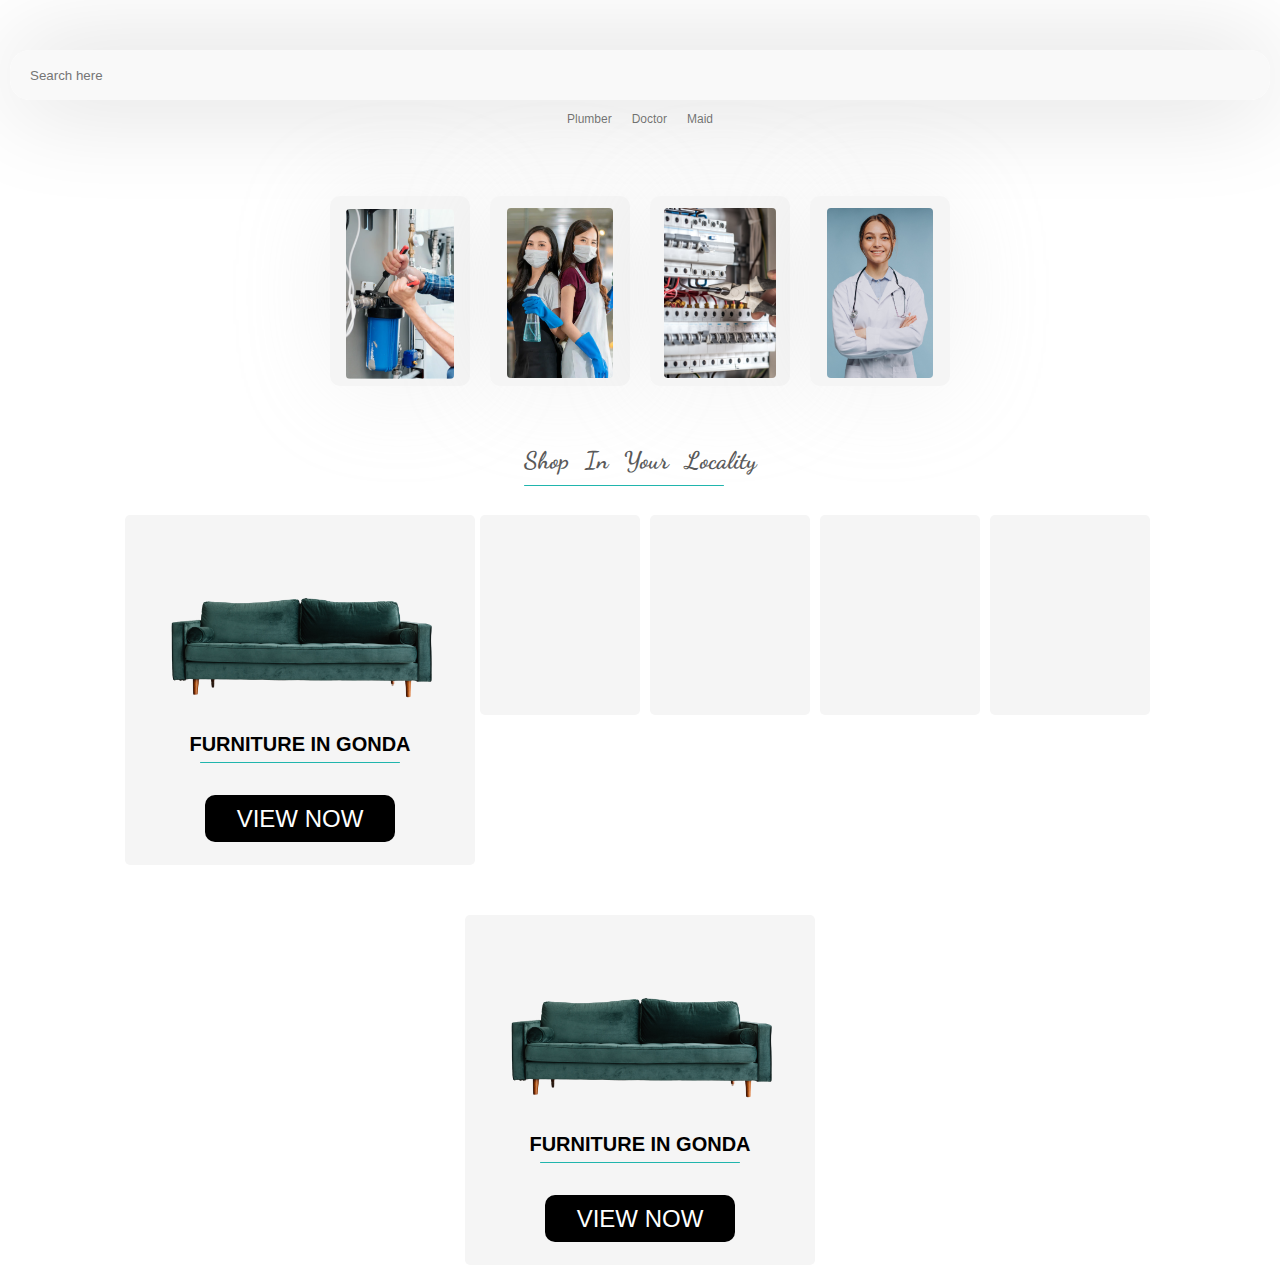
<file: index.html>
<!DOCTYPE html>
<html lang="en">
  <head>
    <meta charset="UTF-8" />
    <meta http-equiv="X-UA-Compatible" content="IE=edge" />
    <meta name="viewport" content="width=device-width, initial-scale=1.0" />
    <title>onsite</title>
    <link rel="stylesheet" href="css/style.css" />
    <style> @import url('https://fonts.googleapis.com/css2?family=Dancing+Script&display=swap'); </style>
    <style>
      @import url("https://fonts.googleapis.com/css2?family=Dancing+Script&display=swap");
    </style>
    <script src="app.js"></script>
  </head>
  <body>


    
    <div class="search">
      <input type="search" placeholder="Search here" />
    </div>
    <!-- Nav of services -->
    <div class="listofservices">
      <li>Plumber</li>
      <li>Doctor</li>
      <li>Maid</li>
    </div>

    <!-- Services We Offer -->

    <div class="services">

      <div class="service">
        <a href="plumber.html">
          <button style="border: none; background-color: transparent;">
            <img src="imgs/plumber.png" />
          </button>
        </a>
      </div>

      <div class="service">
        <img src="imgs/maid.png" />
      </div>

      <div class="service">
        <img src="/imgs/Electrician.png" />
      </div>

      <div class="service">
        <img src="imgs/doctor.jpg" />
      </div>
    </div>
    <!-- Our Services -->

    <div class="lable">
      <h2>Shop In Your Locality</h2>
      <span class="line"></span>
    </div>

    <!-- Shops in locality -->
    <div class="shopsinlocality">
<!-- bigcard -->
      <div class="shopsbigcard">
        <img src="imgs/sofa.png" />
        <h1>FURNITURE IN GONDA</h1>
        <span style="margin-top: -10px" class="line"></span>
        <h2>VIEW NOW</h2>
      </div>
<!-- bigcard -->
<!-- smallcard -->
      <div class="shpssmallcard"></div>
      <div class="shpssmallcard"></div>
      <div class="shpssmallcard"></div>
      <div class="shpssmallcard"></div>
<!-- smallcard -->
<!-- bigcard -->
<div class="shopsbigcard">
    <img src="imgs/sofa.png" />
    <h1>FURNITURE IN GONDA</h1>
    <span style="margin-top: -10px" class="line"></span>
    <h2>VIEW NOW</h2>
  </div>
<!-- bigcard -->
</div>


<div class="navbottom">
  <div class="navbar">
    
  </div>
</div>



  </body>
</html>
</file>
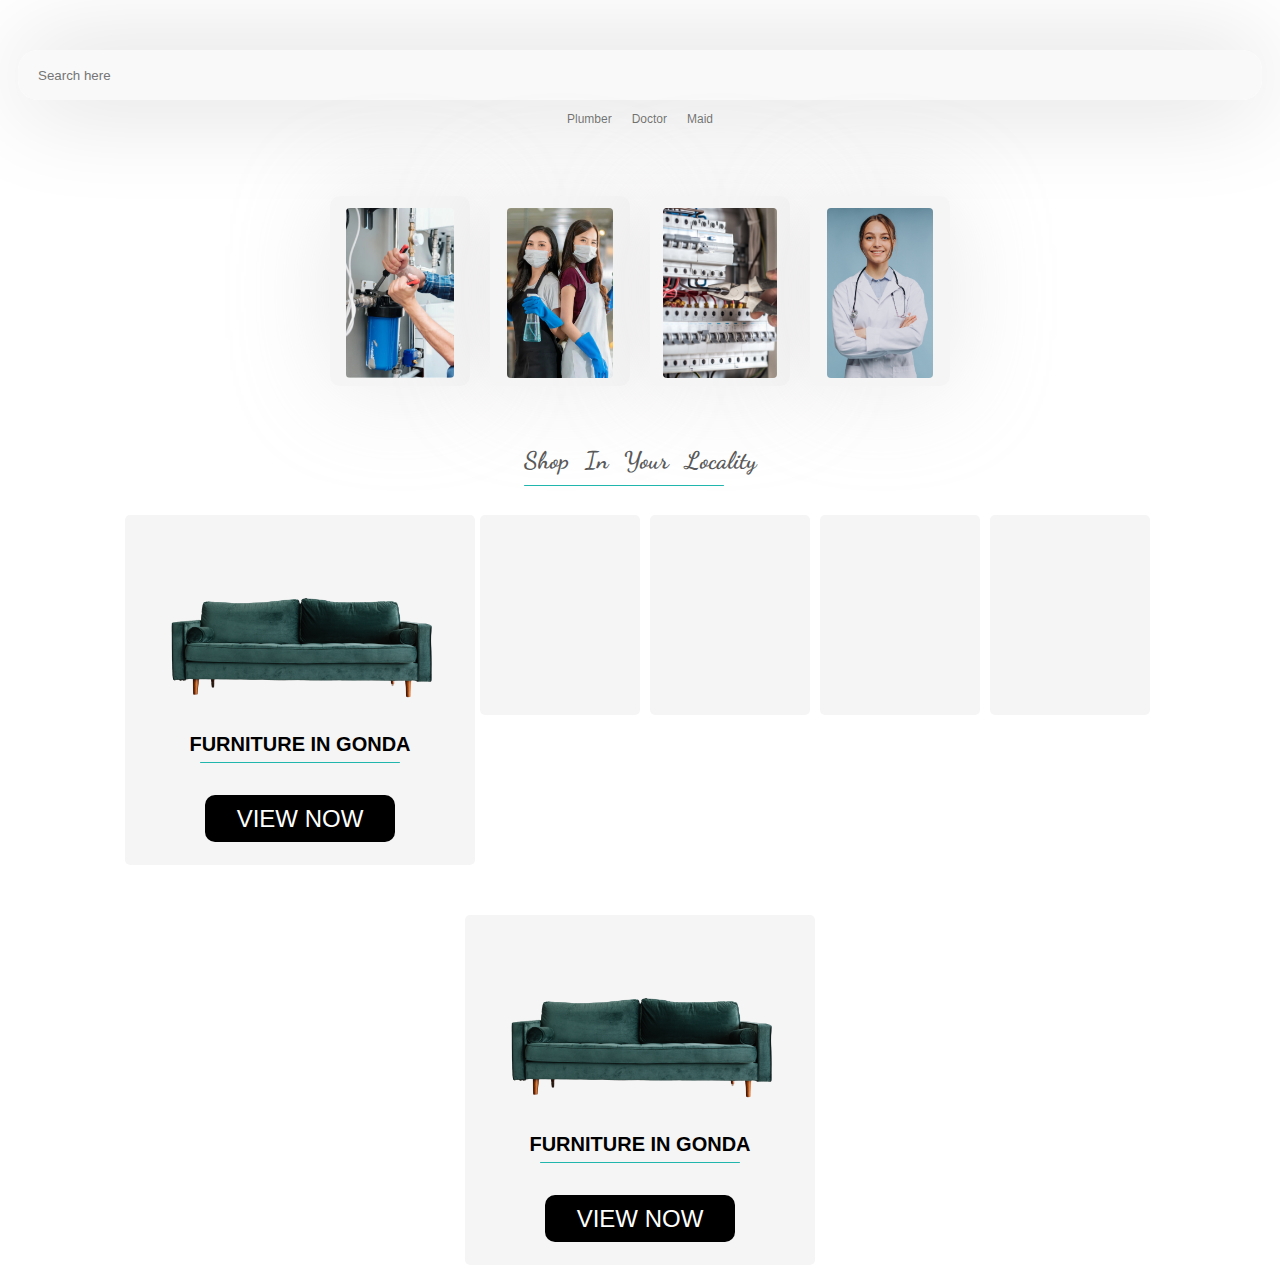
<file: imgs/index.html>
<!DOCTYPE html>
<html lang="en">
  <head>
    <meta charset="UTF-8" />
    <meta http-equiv="X-UA-Compatible" content="IE=edge" />
    <meta name="viewport" content="width=device-width, initial-scale=1.0" />
    <title>onsite</title>
    <link rel="stylesheet" href="style.css" />
    <style> @import url('https://fonts.googleapis.com/css2?family=Dancing+Script&display=swap'); </style>
    <style>
      @import url("https://fonts.googleapis.com/css2?family=Dancing+Script&display=swap");
    </style>
  </head>
  <body>
    <div class="search">
      <input type="search" placeholder="Search here" />
    </div>
    <!-- Nav of services -->
    <div class="listofservices">
      <li>Plumber</li>
      <li>Doctor</li>
      <li>Maid</li>
    </div>

    <!-- Services We Offer -->

    <div class="services">
      <div class="service">
        <img src="imgs/plumber.png" />
      </div>

      <div class="service">
        <img src="imgs/maid.png" />
      </div>

      <div class="service">
        <img src="imgs/electrician.jpg" />
      </div>

      <div class="service">
        <img src="imgs/doctor.jpg" />
      </div>
    </div>
    <!-- Our Services -->

    <div class="lable">
      <h2>Shop In Your Locality</h2>
      <span class="line"></span>
    </div>

    <!-- Shops in locality -->
    <div class="shopsinlocality">
<!-- bigcard -->
      <div class="shopsbigcard">
        <img src="imgs/sofa.png" />
        <h1>FURNITURE IN GONDA</h1>
        <span style="margin-top: -10px" class="line"></span>
        <h2>VIEW NOW</h2>
      </div>
<!-- bigcard -->
<!-- smallcard -->
      <div class="shpssmallcard"></div>
      <div class="shpssmallcard"></div>
      <div class="shpssmallcard"></div>
      <div class="shpssmallcard"></div>
<!-- smallcard -->
<!-- bigcard -->
<div class="shopsbigcard">
    <img src="imgs/sofa.png" />
    <h1>FURNITURE IN GONDA</h1>
    <span style="margin-top: -10px" class="line"></span>
    <h2>VIEW NOW</h2>
  </div>
<!-- bigcard -->
    </div>
  </body>
</html>
</file>
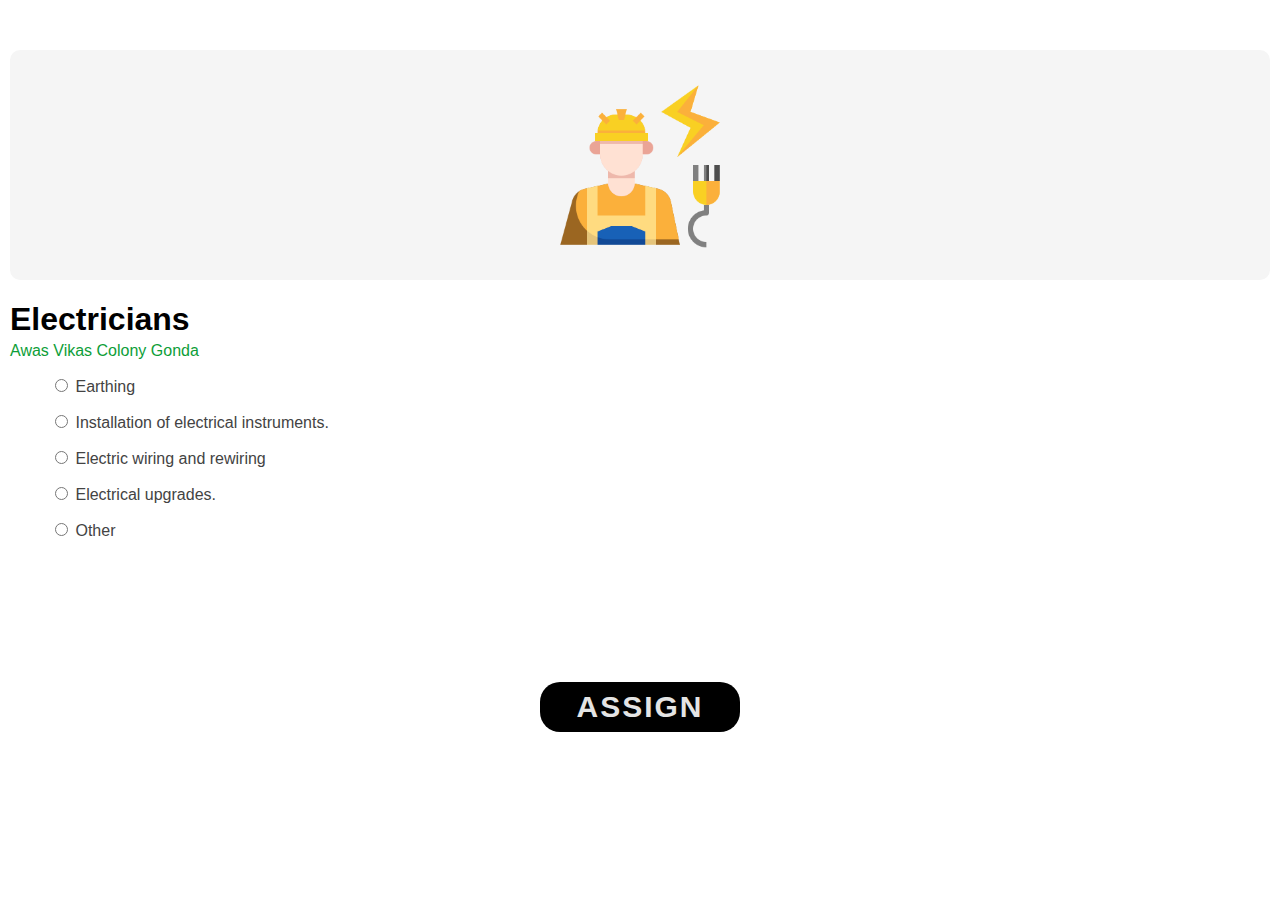
<file: electrician.html>
<!DOCTYPE html>
<html lang="en">
  <head>
    <meta charset="UTF-8" />
    <meta http-equiv="X-UA-Compatible" content="IE=edge" />
    <meta name="viewport" content="width=device-width, initial-scale=1.0" />
    <title>plumbering</title>
    <link rel="stylesheet" href="css/plumber.css">
</head>
<body>
    <div class="plumber">
        <div class="logo">
            <img height="170px" src="imgs/edelectrician.png" alt="" />
        </div>
      <form action="">
        <!-- title -->
          <h1>Electricians </h1>
          <p>Awas Vikas Colony Gonda</p>
        <!-- Types of services --> 
        <li>
          <ul>
            <input type="radio" name = "h" />
            <label for="">Earthing</label>
          </ul>

          <ul>
            <input type="radio" name = "h" />
            <label for="">Installation of electrical instruments.</label>
          </ul>

          <ul>
            <input type="radio" name = "h" />
            <label for="">Electric wiring and rewiring</label>
          </ul>

          <ul>
            <input type="radio" name = "h" />
            <label for="">Electrical upgrades.</label>
          </ul>

          <ul>
            <input type="radio" name = "h" />
            <label for="">Other</label>
          </ul>

          

        
        </li>
        <center>

            <button>ASSIGN</button>
        </center>
      </form>


    </div>
  </body>
</html>
</file>
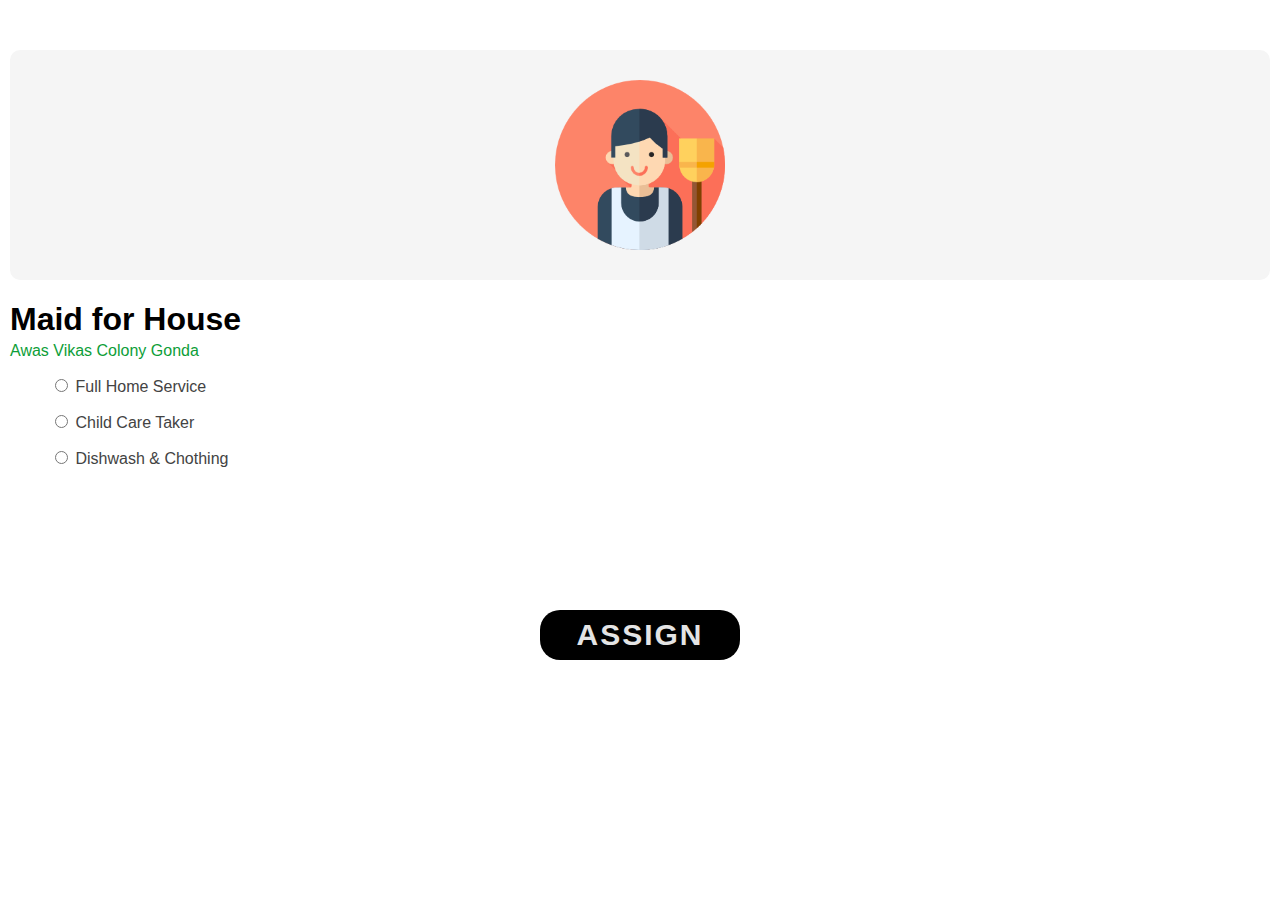
<file: maid.html>
<!DOCTYPE html>
<html lang="en">
  <head>
    <meta charset="UTF-8" />
    <meta http-equiv="X-UA-Compatible" content="IE=edge" />
    <meta name="viewport" content="width=device-width, initial-scale=1.0" />
    <title>plumbering</title>
    <link rel="stylesheet" href="css/plumber.css">
</head>
<body>
    <div class="plumber">
        <div class="logo">
            <img height="170px" src="imgs/lmaid.png" alt="" />
        </div>
      <form action="">
        <!-- title -->
          <h1>Maid for House</h1>
          <p>Awas Vikas Colony Gonda</p>
        <!-- Types of services --> 
        <li>
          <ul>
            <input type="radio" name = "h" />
            <label for="">Full Home Service</label>
          </ul>

          <ul>
            <input type="radio" name = "h" />
            <label for="">Child Care Taker</label>
          </ul>

          <ul>
            <input type="radio" name = "h" />
            <label for="">Dishwash & Chothing</label>
          </ul>

        
        </li>
        <center>

            <button>ASSIGN</button>
        </center>
      </form>


    </div>
  </body>
</html>
</file>
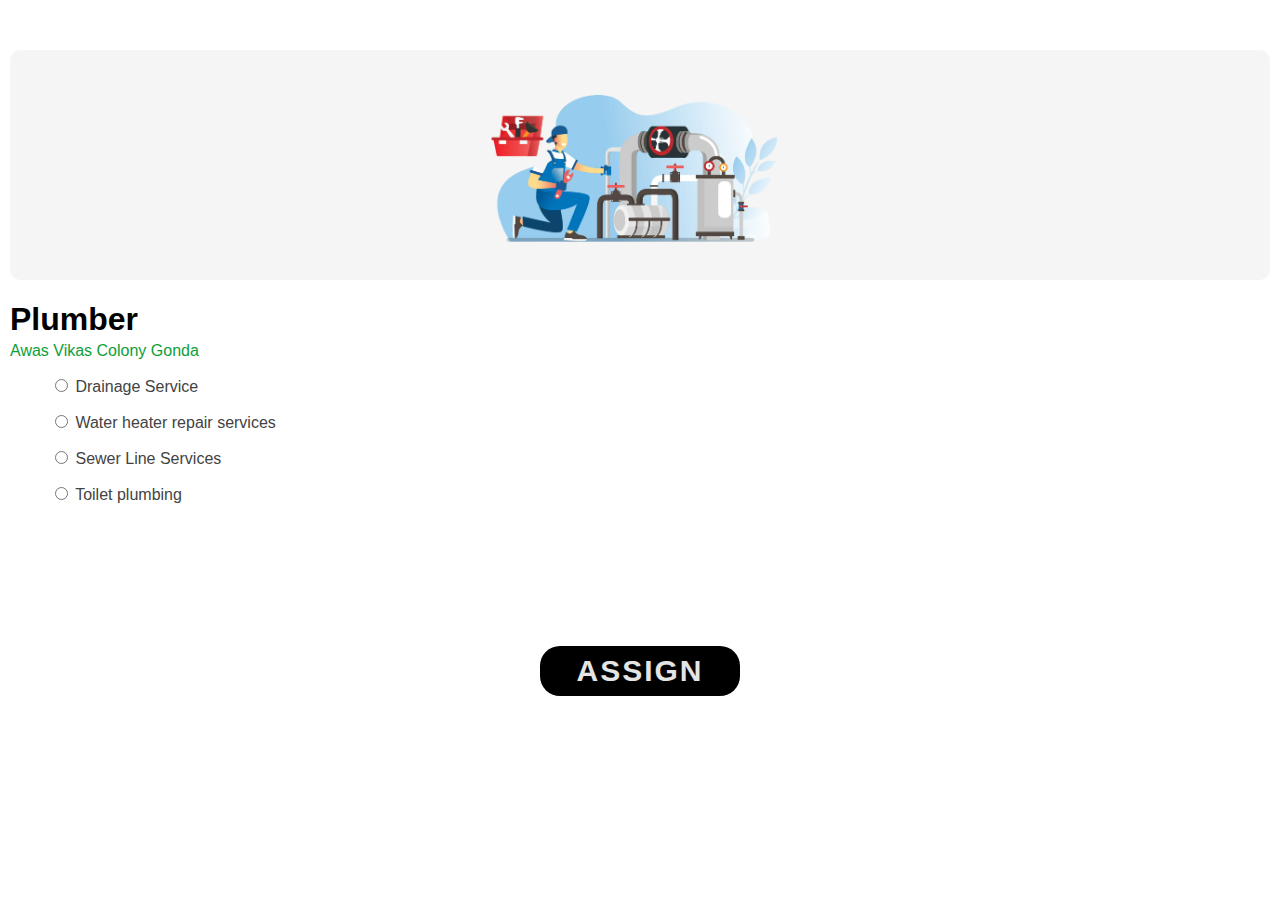
<file: plumber.html>
<!DOCTYPE html>
<html lang="en">
  <head>
    <meta charset="UTF-8" />
    <meta http-equiv="X-UA-Compatible" content="IE=edge" />
    <meta name="viewport" content="width=device-width, initial-scale=1.0" />
    <title>plumbering</title>
    <link rel="stylesheet" href="css/plumber.css">
</head>
<body>
    <div class="plumber">
        <div class="logo">
            <img height="170px" src="imgs/plumvector.png" alt="" />
        </div>
      <form action="">
        <!-- title -->
          <h1>Plumber</h1>
          <p>Awas Vikas Colony Gonda</p>
        <!-- Types of services --> 
        <li>
          <ul>
            <input type="radio" name = "h" />
            <label for="">Drainage Service</label>
          </ul>

          <ul>
            <input type="radio" name = "h" />
            <label for="">Water heater repair services</label>
          </ul>

          <ul>
            <input type="radio" name = "h" />
            <label for="">Sewer Line Services</label>
          </ul>

          <ul>
            <input type="radio" name = "h" />
            <label for="">Toilet plumbing</label>
          </ul>
        </li>
        <center>

            <button>ASSIGN</button>
        </center>
      </form>


    </div>
  </body>
</html>
</file>
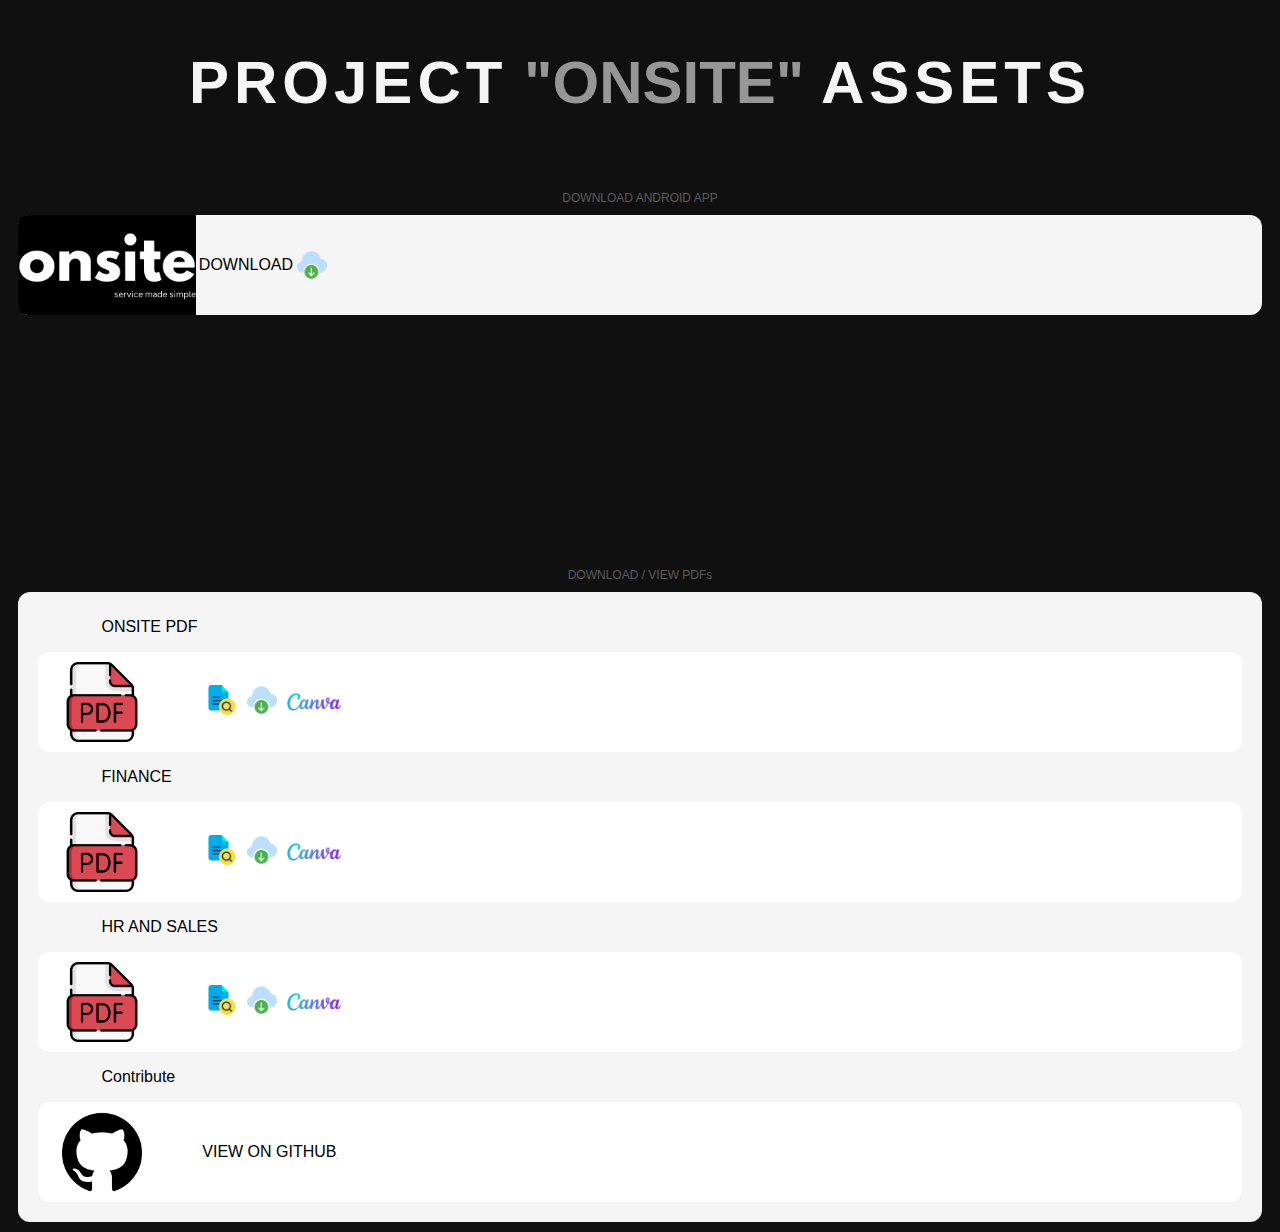
<file: PROJECT.html>
<!DOCTYPE html>
<html lang="en">
<head>
    <meta charset="UTF-8">
    <meta http-equiv="X-UA-Compatible" content="IE=edge">
    <meta name="viewport" content="width=device-width, initial-scale=1.0">
    <title>onsite/Assets</title>
    <link rel="stylesheet" href="PROJECT.css">
</head>
<body>



<div class="heading">
    <h1>
         <span style="letter-spacing: 5px;">PROJECT</span>  
         <span style="color: rgb(150, 150, 150);">"ONSITE"</span> <span style="letter-spacing: 5PX;">ASSETS</span></h1>
         <br>
</div>



    <!-- App Download -->

    <div class="lab">DOWNLOAD ANDROID APP</div>
    <div class="appdownload">
        <img class="applogo" src="assets/onsite.png" alt="logo">
<a href="https://www.mediafire.com/file/983a98jo38lpudo/onsiteapk.apk/file">
    <div class="DOWNLOADBUTTON">
        <span style="color: black; text-decoration: underline white;">DOWNLOAD</span>
        <img src="assets/download.png" alt="" class="down">
    </div>
</a>



        </div>

    <!-- PDF Download -->
        
    <div class="lab">DOWNLOAD / VIEW PDFs</div>

    

    <div class="pdfdownload">

        <p class="lable">
            ONSITE PDF
        </p>


<div class="onsitepdf">
    <img class="pdflogo" src="assets/pdf.png">

    <!-- View -->
    <a href=" https://www.canva.com/design/DAFUqqttYxA/GUYm9J33_5halsE_R1OW_g/watch?utm_content=DAFUqqttYxA&utm_campaign=designshare&utm_medium=link&utm_source=publishsharelink"><img class="options" src="assets/view.png"></a>
    
    <!-- Download -->
   <a href="https://www.mediafire.com/file/p4wziyuoh1a7z9v/onsite.pdf/file"> <img class="options" src="assets/download.png"></a>

    <!-- Canva -->
    <img class="options" src="assets/canva.png">
</div>








<p class="lable">
    FINANCE
</p>
<div class="onsitepdf">
    <img class="pdflogo" src="assets/pdf.png" alt="">

    <!-- View -->
   <a href="https://www.canva.com/design/DAFVCLazUGQ/pmKRE8HVsloouKQbOyiugw/view?utm_content=DAFVCLazUGQ&utm_campaign=designshare&utm_medium=link&utm_source=publishsharelink
   "> <img class="options" src="assets/view.png"></a>
    
    <!-- Download -->
   <a href="https://www.mediafire.com/file/a2f3ob11ju827ey/FINANCE.pdf/file"> <img class="options" src="assets/download.png"></a>

    <!-- Canva -->
    <img class="options" src="assets/canva.png">
</div>










<p class="lable">
    HR AND SALES
</p>
<div class="onsitepdf">
    <img class="pdflogo" src="assets/pdf.png" alt="">

    <!-- View -->
    <a href=" https://www.canva.com/design/DAFVCscKVNU/jJ0o_pclCZFLcfjqWlQmuw/view?utm_content=DAFVCscKVNU&utm_campaign=designshare&utm_medium=link&utm_source=publishsharelink
    "><img class="options" src="assets/view.png"></a>
    
    <!-- Download -->
   <a href="https://www.mediafire.com/file/rbuoe1d7gfy53bj/HR.pdf/file"> <img class="options" src="assets/download.png"></a>

    <!-- Canva -->
    <img class="options" src="assets/canva.png">
</div>





<p class="lable">
    Contribute
</p>
<div class="onsitepdf">
    <img class="pdflogo" src="assets/github.png" alt="">
    <a href="https://github.com/UtkarshVerma-Coder/onsitesecret"><P  style="font-family: 'Gill Sans', 'Gill Sans MT', Calibri, 'Trebuchet MS', sans-serif; color: black; text-decoration: underline white;">VIEW ON GITHUB</P></a>
    

</div>




<!-- VIWE -->
<!-- 
    ONSITE  https://www.canva.com/design/DAFUqqttYxA/GUYm9J33_5halsE_R1OW_g/watch?utm_content=DAFUqqttYxA&utm_campaign=designshare&utm_medium=link&utm_source=publishsharelink


    FINANCE  https://www.canva.com/design/DAFVCLazUGQ/pmKRE8HVsloouKQbOyiugw/view?utm_content=DAFVCLazUGQ&utm_campaign=designshare&utm_medium=link&utm_source=publishsharelink

    HR AND SALES

    https://www.canva.com/design/DAFVCscKVNU/jJ0o_pclCZFLcfjqWlQmuw/view?utm_content=DAFVCscKVNU&utm_campaign=designshare&utm_medium=link&utm_source=publishsharelink


 -->


<!-- DOWNLOAD PDF -->
<!-- ONSITE  :  https://www.mediafire.com/file/p4wziyuoh1a7z9v/onsite.pdf/file

FINANCE  :  https://www.mediafire.com/file/a2f3ob11ju827ey/FINANCE.pdf/file

HR :   https://www.mediafire.com/file/rbuoe1d7gfy53bj/HR.pdf/file
 -->

<!-- APP -->


</body>
</html>
</file>
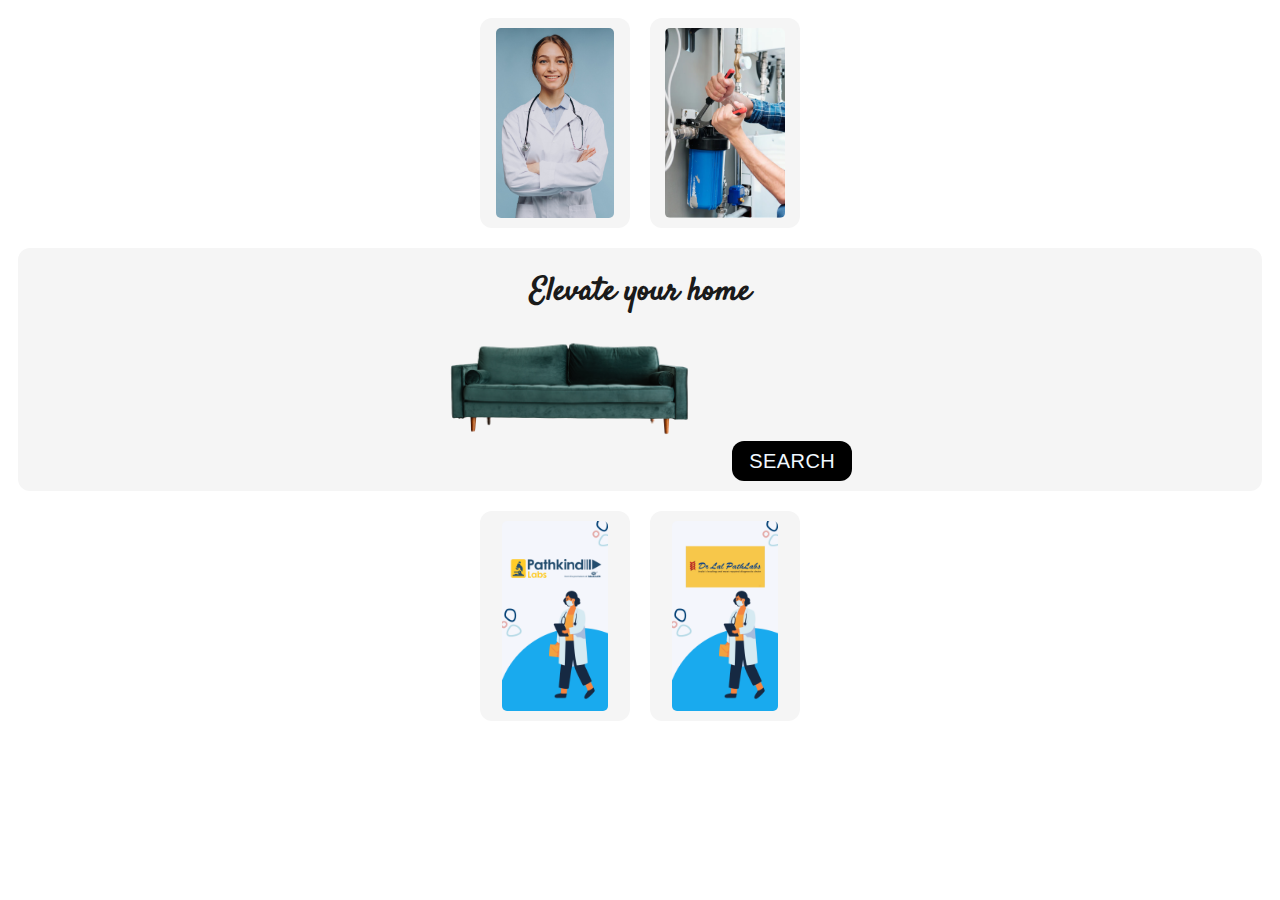
<file: services.html>
<!DOCTYPE html>
<html lang="en">
<head>
    <meta charset="UTF-8">
    <meta http-equiv="X-UA-Compatible" content="IE=edge">
    <meta name="viewport" content="width=device-width, initial-scale=1.0">
    <title>All Services</title>
    <link rel="stylesheet" href="css/services.css">
    <link rel="preconnect" href="https://fonts.googleapis.com"><link rel="preconnect" href="https://fonts.gstatic.com" crossorigin><link href="https://fonts.googleapis.com/css2?family=Dancing+Script&family=Satisfy&display=swap" rel="stylesheet">
</head>
<body>
    <div class="services">

        <!-- Doctor -->
        <div class="servicesbox1">
            <img class="smallimgs" src="imgs/doctor.jpg">
        </div>



        <!-- Plumber -->
        <div class="servicesbox1">
            <img class="smallimgs" src="imgs/plumber.png">
        </div>



        


<!-- Furnitures NEARBY -->
        <div class="servicesbox2">
                <h1>Elevate your home</h1>
                <img height="200px" src="imgs/sofa.png">
                <button>SEARCH</button>
        </div>






        <!-- tests -->
        <div class="servicesbox1">
            <img class="smallimgs" src="imgs/test1.png">
        </div>
        <!-- tests -->
        <div class="servicesbox1">
            <img class="smallimgs" src="imgs/test2.png">
        </div>

    </div>
</body>
</html>
</file>
<file: css/style.css>
/* body */
body{
    user-select: none;
    margin: 0;
    font-family: 'Lucida Sans', 'Lucida Sans Regular', 'Lucida Grande', 'Lucida Sans Unicode', Geneva, Verdana, sans-serif;
}



.search{
    margin: 10px;
    margin-top: 50px;
    display: flex;
    justify-content: center;
}
.search input{
    outline: none;
    height: 50px;
    width: 100%;
    border-radius: 20px;
    border: 0ch;
    background-color: rgba(249, 249, 249, 0.993);
    padding-left: 20px;
    box-shadow: 1px 1px 100px 1px rgba(0, 0, 0, 0.174);
}


/* nav of services */
.listofservices{
    display: flex;
    list-style: none;
    justify-content: center;
}
.listofservices li{
    margin: 10px;
    font-size: 12px;
    color: rgba(0, 0, 0, 0.558);
    margin-top: 2px;
}


/*Services We Offer */
.services{
    display: flex;
    flex-wrap: wrap;
    justify-content: center;
    margin-top: 50px;
}
/* White box of service */
.service{
    height: 190px;
    width: 140px;
    background-color: whitesmoke;
    box-shadow: 1px 1px 100px 1px rgba(197, 194, 194, 0.199);
    border-radius: 10px;
    margin: 10px;
    display: flex;
    justify-content: center;
}
.service img{
    margin-top: 12px;
    height: 170px;
    border-radius: 4px;
}
.service span{
    /* position: fixed; */
    height: 45px;
    width: 140px;
    /* background-color: rgb(26, 26, 26); */
    /* border-radius: 35px 35px 10px 10px ; */
    /* margin: 10px; */
    /* display: flex; */
    /* justify-content: center; */
    /* margin-top: 120px; */
    /* color: white; */
    /* padding-top: 25px; */
}

/*Services We Offer */


.lable{
    display: grid;
    justify-content: center;
    font-family: 'Dancing Script',"cursive";
    word-spacing: 10px;
    color: rgb(89, 89, 89);
    margin-top: 30px;
    margin-bottom: -30px;
}
.line{
    background-color: rgb(32, 181, 173);
    height: 1px;
    border-radius: 10px;
    width: 200px;
    margin-top: -10px;
}



/* Shops in locality */
.shopsinlocality{
    display: flex;
    justify-content: center;
    flex-wrap: wrap;
}

 .shopsbigcard{  /* Big card */
    height: 350px;
    width: auto;
    max-width: 350px;
    background-color: whitesmoke;
    margin-top: 50px;
    border-radius: 5px;
    display: flex;
    justify-content: center;
    flex-wrap: wrap;
}
.shopsbigcard h1{
    margin-top: -5PX;
    font-size: 20px;
}
.shopsbigcard h2{
    text-align: center;
    padding-top: 10px;
    margin-top: 20px;
    color: rgb(255, 255, 255);
    background-color: black;
    height: 37px;
    width: 190px;
    border-radius: 10px;
    font-weight: 100;
    font-family: 'Franklin Gothic Medium', 'Arial Narrow', Arial, sans-serif;
}
.shpssmallcard{
    display: flex;
    justify-content: center;
    height: 200px;
    margin: 5px;
    width: 160px;
    background-color: whitesmoke;
    margin-top: 50px;
    border-radius: 5px; 
}
.shopsbigcard img{
    height: 220px;
}




/* bottomnav */
.navbottom{
display: flex;
align-items: center;
justify-content: center;
}
.navbar{
    bottom: 0;
    height: auto;
    width: 100%;
    background-color: black;
}
</file>
<file: imgs/style.css>
/* body */
body{
    font-family: 'Lucida Sans', 'Lucida Sans Regular', 'Lucida Grande', 'Lucida Sans Unicode', Geneva, Verdana, sans-serif;
}

.search{
    margin: 10px;
    margin-top: 50px;
    display: flex;
    justify-content: center;
}
.search input{
    outline: none;
    height: 50px;
    width: 100%;
    border-radius: 20px;
    border: 0ch;
    background-color: rgba(249, 249, 249, 0.993);
    padding-left: 20px;
    box-shadow: 1px 1px 100px 1px rgba(0, 0, 0, 0.174);
}


/* nav of services */
.listofservices{
    display: flex;
    list-style: none;
    justify-content: center;
}
.listofservices li{
    margin: 10px;
    font-size: 12px;
    color: rgba(0, 0, 0, 0.558);
    margin-top: 2px;
}


/*Services We Offer */
.services{
    display: flex;
    flex-wrap: wrap;
    justify-content: center;
    margin-top: 50px;
}
/* White box of service */
.service{
    height: 190px;
    width: 140px;
    background-color: whitesmoke;
    box-shadow: 1px 1px 100px 1px rgba(197, 194, 194, 0.322);
    border-radius: 10px;
    margin: 10px;
    display: flex;
    justify-content: center;
}
.service img{
    margin-top: 12px;
    height: 170px;
    border-radius: 4px;
}
.service span{
    /* position: fixed; */
    height: 45px;
    width: 140px;
    /* background-color: rgb(26, 26, 26); */
    /* border-radius: 35px 35px 10px 10px ; */
    /* margin: 10px; */
    /* display: flex; */
    /* justify-content: center; */
    /* margin-top: 120px; */
    /* color: white; */
    /* padding-top: 25px; */
}

/*Services We Offer */


.lable{
    display: grid;
    justify-content: center;
    font-family: 'Dancing Script',"cursive";
    word-spacing: 10px;
    color: rgb(89, 89, 89);
    margin-top: 30px;
    margin-bottom: -30px;
}
.line{
    background-color: rgb(32, 181, 173);
    height: 1px;
    border-radius: 10px;
    width: 200px;
    margin-top: -10px;
}



/* Shops in locality */
.shopsinlocality{
    display: flex;
    justify-content: center;
    flex-wrap: wrap;
}

 .shopsbigcard{  /* Big card */
    height: 350px;
    width: auto;
    max-width: 350px;
    background-color: whitesmoke;
    margin-top: 50px;
    border-radius: 5px;
    display: flex;
    justify-content: center;
    flex-wrap: wrap;
}
.shopsbigcard h1{
    margin-top: -5PX;
    font-size: 20px;
}
.shopsbigcard h2{
    text-align: center;
    padding-top: 10px;
    margin-top: 20px;
    color: rgb(255, 255, 255);
    background-color: black;
    height: 37px;
    width: 190px;
    border-radius: 10px;
    font-weight: 100;
    font-family: 'Franklin Gothic Medium', 'Arial Narrow', Arial, sans-serif;
}
.shpssmallcard{
    display: flex;
    justify-content: center;
    height: 200px;
    margin: 5px;
    width: 160px;
    background-color: whitesmoke;
    margin-top: 50px;
    border-radius: 5px; 
}
.shopsbigcard img{
    height: 220px;
}
</file>
<file: css/plumber.css>
body{
    margin: 0;
    margin-left: 10px;
    margin-right: 10px;
    font-family: 'Gill Sans', 'Gill Sans MT', Calibri, 'Trebuchet MS', sans-serif;
    user-select: none;
}

/* title */
h1{
    margin-bottom: -12px;
}
p{
    color: #0d9e38;
}



/* plumber div */

.logo{
    display: grid;
    justify-content: center;
    background-color: whitesmoke;
    margin-top: 50px;
    height: 200px;
    padding-top: 30px;
    border-radius: 10px;
    width: auto;
}



/*Types of services  */
.plumber form li{
    color: #434343;
    list-style: none;
}

input[type='radio']:checked:after {
    width: 15px;
    height: 15px;
    border-radius: 15px;
    top: -2px;
    left: -1px;
    position: relative;
    background-color: #434343;
    content: '';
    display: inline-block;
    visibility: visible;
    border: 2px solid rgb(59, 59, 59);
}





.plumber button{
    border: none;
    margin-top: 10%;
    height: 50px;
    font-size: 30px;
    width: 200px;
    border-radius: 20px;
    background-color: black;
    color: #e4e4e4;
    font-weight: 900;
    letter-spacing: 2px;
}
</file>
<file: PROJECT.css>
body{
    background-color: rgb(16, 16, 16);
}
/* heading */


.heading{
    color: whitesmoke;
    font-family: 'Gill Sans', 'Gill Sans MT', Calibri, 'Trebuchet MS', sans-serif;
    display: grid;
    justify-content: center;
    font-size: 30px;
}

.lab{
    font-family: 'Gill Sans', 'Gill Sans MT', Calibri, 'Trebuchet MS', sans-serif;
    display: grid;
    justify-content: center;
    color: rgb(91, 91, 91);
    font-size: 12px;
}






/* app  */

.appdownload{
    
    background-color: whitesmoke;
    height: 100px;
    margin: 10px;
    border-radius: 12px;
    display: flex;
    align-items: center;
    margin-bottom: 20%;
}
.applogo{
    height: 100px;
    border-radius: 10px 0px 0px 10px;
}
.down{
    height: 30px;
    margin-left: 3%;
}
.DOWNLOADBUTTON{
    user-select: none;
    margin-left: 2.5%;
    display: flex;
    align-items: center;
    font-family: 'Gill Sans', 'Gill Sans MT', Calibri, 'Trebuchet MS', sans-serif;
}



/* PDFS */
.pdfdownload{
    background-color: whitesmoke;
    padding: 10PX;
    height: auto;
    margin: 10px;
    border-radius: 12px;
}
.onsitepdf{
    background-color: rgb(255, 255, 255);
    height: 100px;
    margin: 10px;
    border-radius: 12px;
    display: flex;
    align-items: center;
}
.pdflogo{
    height: 80px;
    margin-left: 2%;
    margin-right: 5%;
}
.onsitepdf .options{
    height: 30px;
    margin: 5px;
}


/* lable */
.lable{
    font-family: 'Gill Sans', 'Gill Sans MT', Calibri, 'Trebuchet MS', sans-serif;
    margin-left: 6%;
}
</file>
<file: css/services.css>
body{
    font-family: 'Gill Sans', 'Gill Sans MT', Calibri, 'Trebuchet MS', sans-serif;
}

.services{
    display: flex;
    flex-wrap: wrap;
    justify-content: center;
}
.smallimgs{
    height: 190px;
    border-radius: 5px;
}
.servicesbox1{
    padding-top: 10px;
    height: 200px;
    width: 150px;
    background-color: whitesmoke;
    border-radius: 12px;
    margin: 10px;
    display: grid;
    justify-content: center;
}

.servicesbox2{
    height: auto;
    width: 100%;
    background-color: whitesmoke;
    border-radius: 12px;
    margin: 10px;
    text-align: center;
}
.servicesbox2 h1{
    color: rgb(26, 26, 26);
    font-family: 'Dancing Script', cursive;
    font-family: 'Satisfy', cursive;

}
.servicesbox2 img{
    margin-top: -70px;
}
.servicesbox2 button{
    margin: 10PX;
    margin-top: -30PX;
    border: none;
    height: 40PX;
    width: 120PX;
    background-color: black;
    border-radius: 12PX;
    color: aliceblue;
    font-size: 20px;
    letter-spacing: 0.4px;
    


}



/* Servicesbox2 */
</file>
